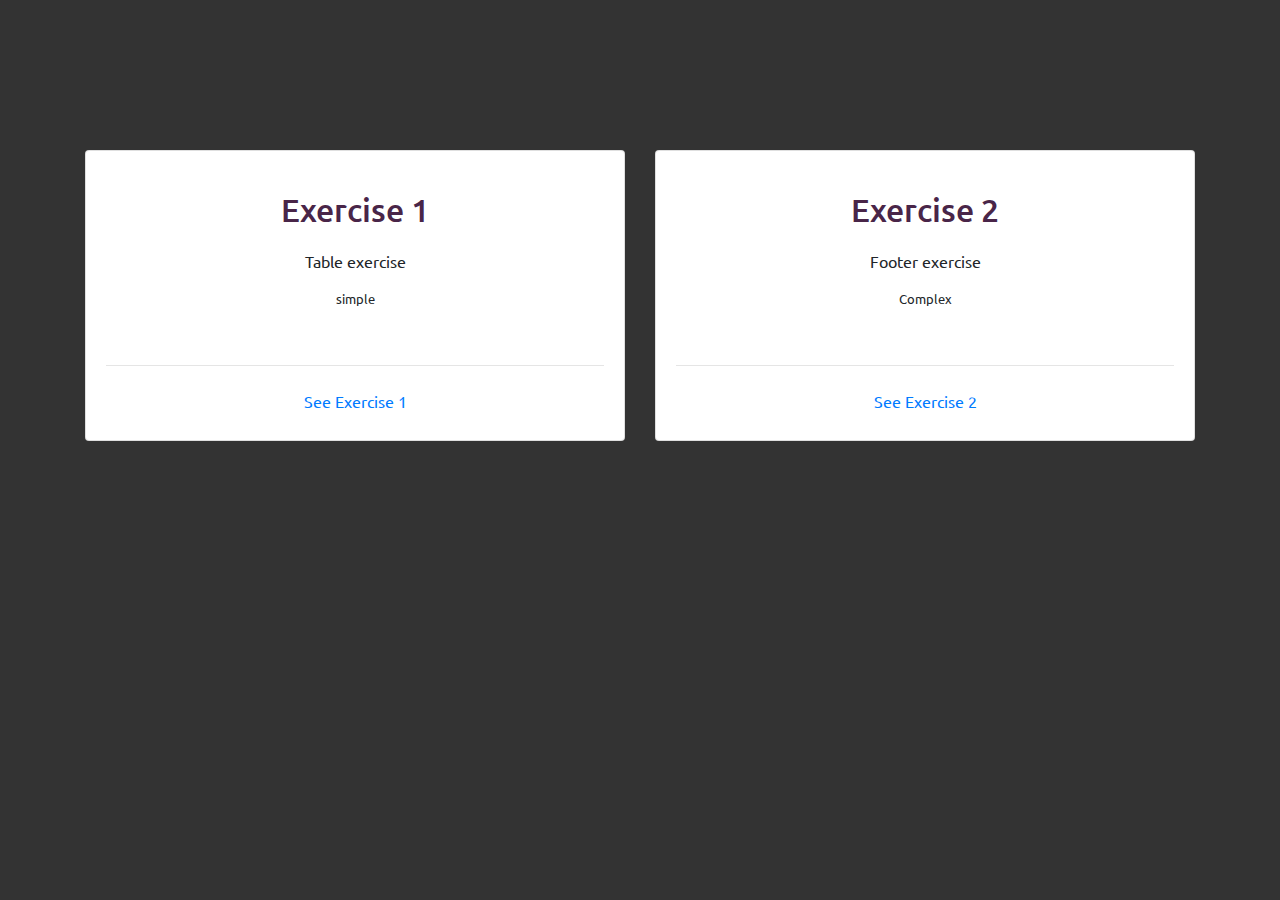
<file: index.html>
<!DOCTYPE html>
<html lang="en">
  <head>
    <meta charset="UTF-8" />
    <meta name="viewport" content="width=device-width, initial-scale=1.0" />

    <link
      href="https://fonts.googleapis.com/css2?family=Ubuntu:wght@400;500;700&display=swap"
      rel="stylesheet"
    />

    <link rel='icon' href='favi.png' type='image/x-icon'/ >

    <!-- Latest compiled and minified CSS -->
    <link
      rel="stylesheet"
      href="https://maxcdn.bootstrapcdn.com/bootstrap/4.5.0/css/bootstrap.min.css"
    />

    <!-- jQuery library -->
    <script src="https://ajax.googleapis.com/ajax/libs/jquery/3.5.1/jquery.min.js"></script>

    <!-- Popper JS -->
    <script src="https://cdnjs.cloudflare.com/ajax/libs/popper.js/1.16.0/umd/popper.min.js"></script>

    <!-- Latest compiled JavaScript -->
    <script src="https://maxcdn.bootstrapcdn.com/bootstrap/4.5.0/js/bootstrap.min.js"></script>

    <link rel="stylesheet" href="css/main.css" />

    <title>Bootstrap - exercises</title>
  </head>
  <body class="my-body">
    <div class="container">
      <div class="card-deck">
        <!-- Card 1 -->

        <div class="card text-center my-card" style="width: 18rem;">
          <div class="card-body">
            <div class="card-title-height">
              <h5 class class="card-title">Exercise 1</h5>
            </div>
            <p class="card-text my-card-text">
              Table exercise<br />
              <div class="small">simple</div> 
            </p>
            <br />
            <span class="my-line"></span>
            <hr class="my-hr" />
            <a href="exercise-1/index.html" class="btn btn-link my-btn-link"
              >See Exercise 1
            </a>
          </div>
        </div>

        <!-- Card 2 -->

        <div class="card text-center my-card" style="width: 18rem;">
          <div class="card-body">
            <div class="card-title-height">
              <h5 class class="card-title">
                Exercise 2
              </h5>
            </div>
            <p class="card-text my-card-text">
              Footer exercise<br />
              <div class="small">Complex</div> 
            </p>
            <br />
            <span class="my-line"></span>
            <hr class="my-hr" />
            <a href="exercise-2/index.html" class="btn btn-link my-btn-link"
              >See Exercise 2</a
            >
          </div>
        </div>
      </div>
    </div>
  </body>
</html>
</file>
<file: css/main.css>
body {
  background-color: #333333;
  font-family: "Ubuntu", sans-serif;
}

.container {
  margin-top: 150px;
}
h5 {
  color: #492548;
  font-size: 24pt;
  margin-top: 20px;
  margin-bottom: 20px;
}
</file>
